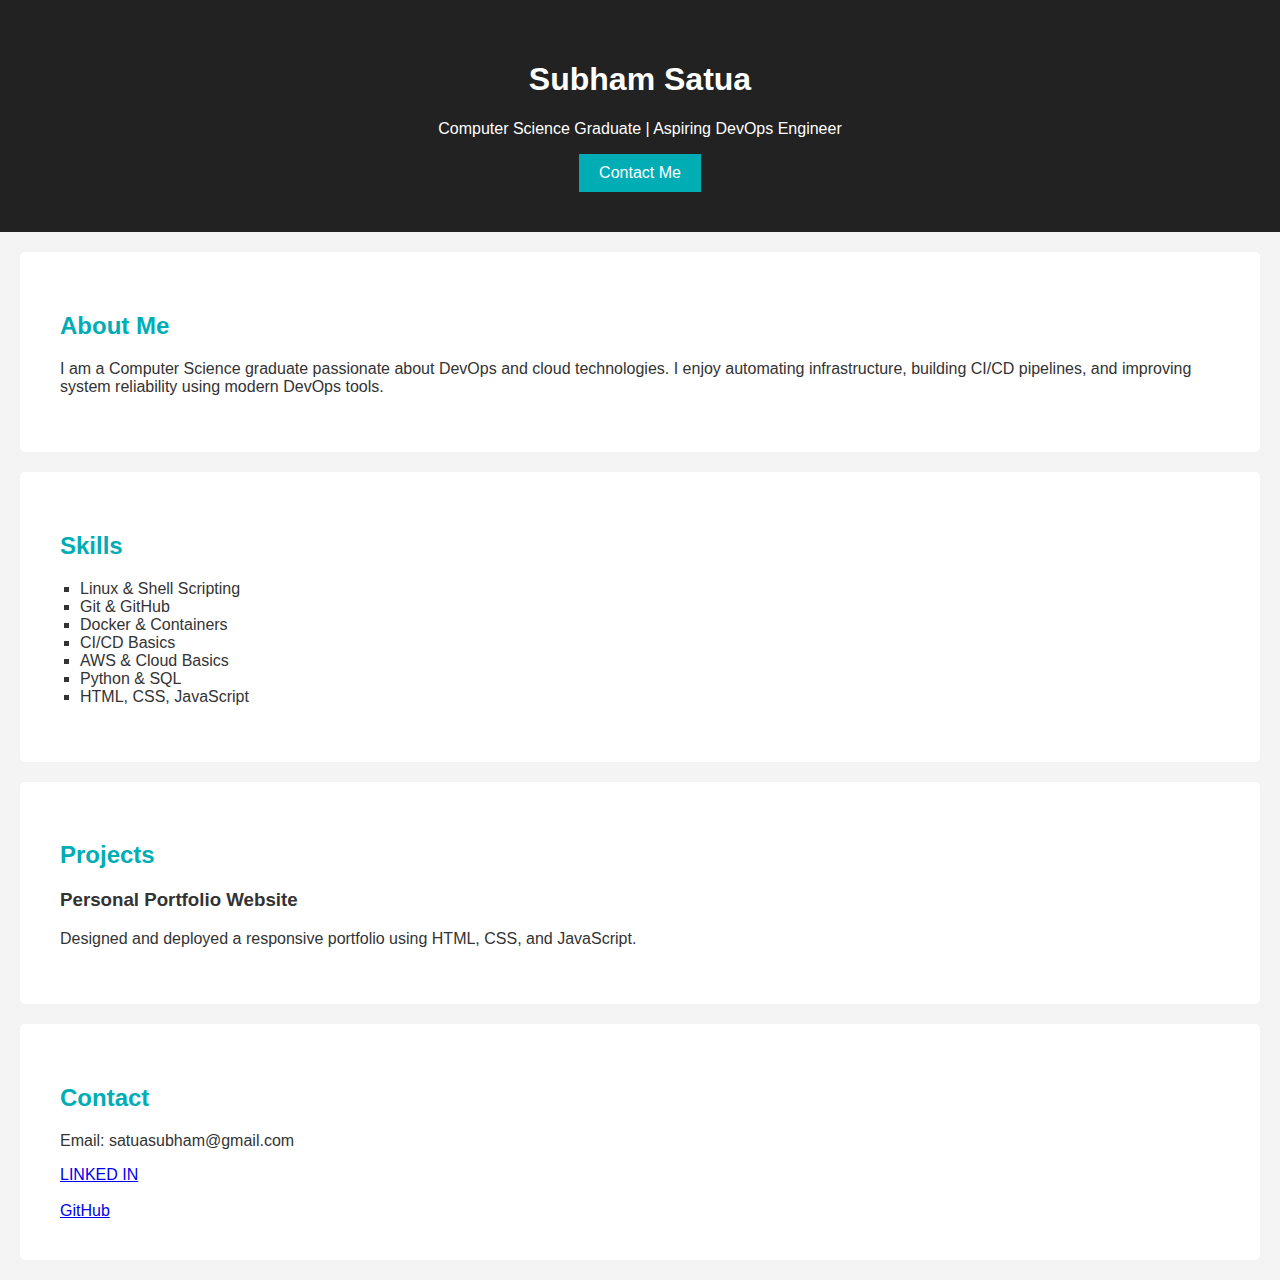
<file: Portfolio/index.html>
<!DOCTYPE html>
<html lang="en">
<head>
    <meta charset="UTF-8">
    <meta name="viewport" content="width=device-width, initial-scale=1.0">
    <title>Subham Satua | DevOps Engineer</title>
    <link rel="stylesheet" href="style.css">
</head>
<body>

<header>
    <h1>Subham Satua</h1>
    <p>Computer Science Graduate | Aspiring DevOps Engineer</p>
    <button onclick="document.getElementById('contact').scrollIntoView({behavior:'smooth'})">
        Contact Me
    </button>
</header>

<section id="about">
    <h2>About Me</h2>
    <p>
        I am a Computer Science graduate passionate about DevOps and cloud technologies.
        I enjoy automating infrastructure, building CI/CD pipelines, and improving
        system reliability using modern DevOps tools.
    </p>
</section>

<section id="skills">
    <h2>Skills</h2>
    <ul>
        <li>Linux & Shell Scripting</li>
        <li>Git & GitHub</li>
        <li>Docker & Containers</li>
        <li>CI/CD Basics</li>
        <li>AWS & Cloud Basics</li>
        <li>Python & SQL</li>
        <li>HTML, CSS, JavaScript</li>
    </ul>
</section>

<section id="projects">
    <h2>Projects</h2>

    <div class="project">
        <h3>Personal Portfolio Website</h3>
        <p>
            Designed and deployed a responsive portfolio using HTML, CSS, and JavaScript.
        </p>
    </div>
</section>

<section id="contact">
    <h2>Contact</h2>
    <p>Email: satuasubham@gmail.com</p>
    <a href="https://www.linkedin.com/in/subham-satua-b9497137b/">LINKED IN</a> <br><br>
    <a href="https://github.com/satuasubham">GitHub</a>
</section>

</body>
</html>
</file>
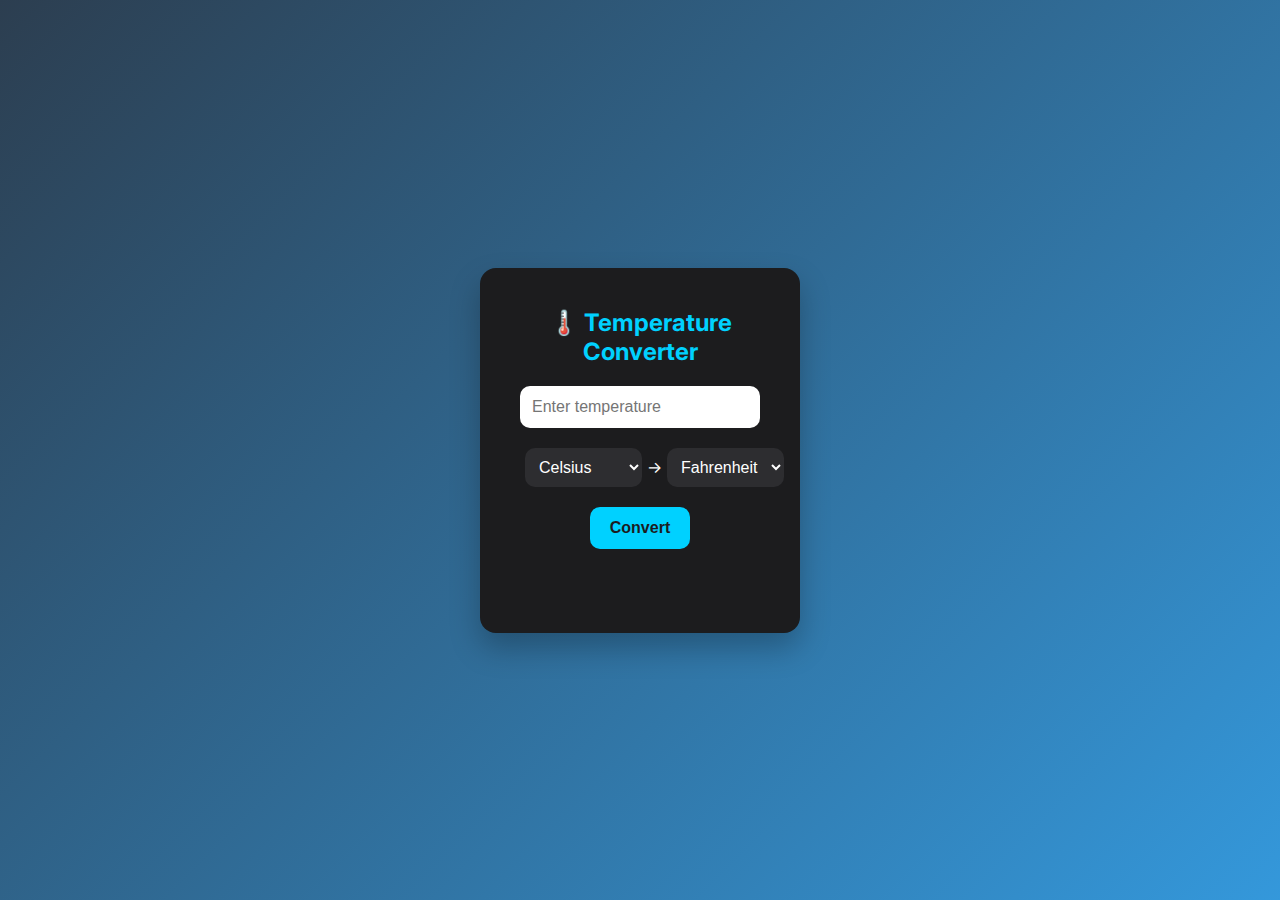
<file: Temperature converter/Temperature converter/index.html>
<!DOCTYPE html>
<html lang="en">
<head>
  <meta charset="UTF-8" />
  <meta name="viewport" content="width=device-width, initial-scale=1.0"/>
  <title> Temperature Converter</title>
  <link rel="stylesheet" href="style.css" />
</head>
<body>
  <div class="converter">
    <h1>🌡️ Temperature Converter</h1>
    <input type="text" id="temperature" placeholder="Enter temperature" />
    
    <div class="dropdowns">
      <select id="fromUnit">
        <option value="C">Celsius</option>
        <option value="F">Fahrenheit</option>
        <option value="K">Kelvin</option>
      </select>
      <span>→</span>
      <select id="toUnit">
        <option value="F">Fahrenheit</option>
        <option value="C">Celsius</option>
        <option value="K">Kelvin</option>
      </select>
    </div>

    <button id="convertBtn">Convert</button>
    <div id="result" class="result"></div>
  </div>

  <script src="script.js"></script>
</body>
</html>
</file>
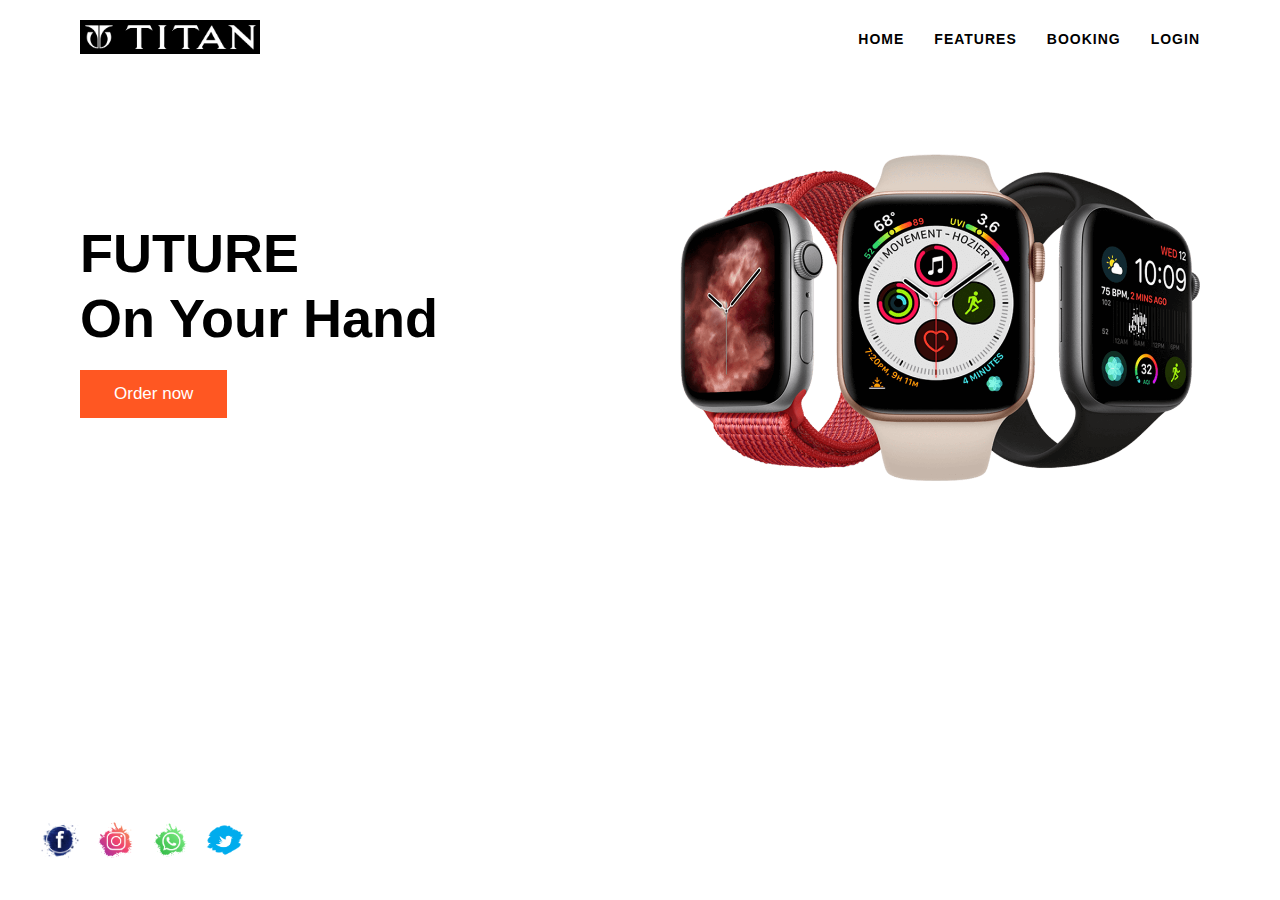
<file: Landing page/Landing Page/Landing Page/index.html>
<!DOCTYPE html>
<html lang="en">
<head>
    <meta charset="UTF-8">
    <meta name="viewport" content="width=device-width, initial-scale=1.0">
    <title>Landing Page</title>
    <link rel="stylesheet" href="style.css">

</head>
<body>
    <header>
        <nav>
            <div class="logo">
                <img src="logow.png" alt="LOGO" width="200">
            </div>
            <div class="menu">
                <a href="#">HOME</a>
                <a href="#">FEATURES</a>
                <a href="#">BOOKING</a>
                <a href="#">LOGIN</a>
            </div>
        </nav>
        <div class="line">
            <div class="box1"></div><br>
            <div class="box2"></div><br>
            <div class="box3"></div>
        </div>
        <div class="container">
            <div class="left">
                <h1>FUTURE <br> On Your Hand</h1>
                <button>Order now</button>
            </div>
            <div class="right">
                <img src="wat3.png" alt="Watches">
            </div>
        </div>
        <div class="icons">
            <img src="icon1.png" alt="FB">
            <img src="icon2.png" alt="FB">
            <img src="icon3.png" alt="FB">
            <img src="icon4.png" alt="FB">
            
        </div>
    </header>
    
</body>
</html>
</file>
<file: Portfolio/style.css>
body {
    margin: 0;
    font-family: Arial, sans-serif;
    background-color: #f4f4f4;
    color: #333;
}

header {
    background-color: #222;
    color: white;
    padding: 40px;
    text-align: center;
}

header button {
    padding: 10px 20px;
    border: none;
    background-color: #00adb5;
    color: white;
    cursor: pointer;
    font-size: 16px;
}

header button:hover {
    background-color: #007f86;
}

section {
    padding: 40px;
    margin: 20px;
    background-color: white;
    border-radius: 5px;
}

h2 {
    color: #00adb5;
}

ul {
    list-style-type: square;
    padding-left: 20px;
}

.project {
    margin-bottom: 15px;
}

footer {
    text-align: center;
    padding: 15px;
    background-color: #222;
    color: white;
}
</file>
<file: Temperature converter/Temperature converter/style.css>
@import url('https://fonts.googleapis.com/css2?family=Inter:wght@400;600&display=swap');

* {
  box-sizing: border-box;
  margin: 0;
  padding: 0;
}

body {
  font-family: 'Inter', sans-serif;
  background: linear-gradient(135deg, #2c3e50, #3498db);
  color: #fff;
  height: 100vh;
  display: flex;
  justify-content: center;
  align-items: center;
}

.converter {
  background-color: #1c1c1e;
  padding: 40px;
  border-radius: 16px;
  box-shadow: 0 15px 30px rgba(0,0,0,0.25);
  width: 320px;
  text-align: center;
}

.converter h1 {
  margin-bottom: 20px;
  font-size: 24px;
  color: #00d1ff;
}

input {
  width: 100%;
  padding: 12px;
  border: none;
  border-radius: 10px;
  margin-bottom: 20px;
  font-size: 16px;
}

.dropdowns {
  display: flex;
  justify-content: space-between;
  align-items: center;
  margin-bottom: 20px;
}

select {
  padding: 10px;
  border-radius: 10px;
  border: none;
  background-color: #2d2d30;
  color: #fff;
  font-size: 16px;
  flex: 1;
  margin: 0 5px;
}

button {
  background-color: #00d1ff;
  color: #1c1c1e;
  border: none;
  padding: 12px 20px;
  border-radius: 10px;
  font-size: 16px;
  font-weight: 600;
  cursor: pointer;
  transition: background 0.3s;
}

button:hover {
  background-color: #00b5e2;
}

.result {
  margin-top: 20px;
  font-size: 18px;
  font-weight: 600;
  min-height: 24px;
}
</file>
<file: Landing page/Landing Page/Landing Page/style.css>
/* =========================
   RESET
========================= */
* {
    margin: 0;
    padding: 0;
    box-sizing: border-box;
    font-family: Arial, sans-serif;
}

body {
    background-color: #ffffff;
}

/* =========================
   HEADER & NAVBAR
========================= */
header {
    padding: 20px 80px;
}

nav {
    display: flex;
    justify-content: space-between;
    align-items: center;
}

.logo img {
    width: 180px;
}

/* =========================
   MENU
========================= */
.menu {
    display: flex;
    gap: 30px;
}

.menu a {
    text-decoration: none;
    color: #000;
    font-size: 14px;
    font-weight: 600;
    letter-spacing: 1px;
}

.menu a:hover {
    color: #ff5722;
}

/* =========================
   HERO SECTION
========================= */
.container {
    display: flex;
    justify-content: space-between;
    align-items: center;
    margin-top: 60px;
}

.left h1 {
    font-size: 54px;
    line-height: 1.2;
}

.left button {
    margin-top: 20px;
    padding: 14px 34px;
    font-size: 17px;
    border: none;
    background-color: #ff5722;
    color: #fff;
    cursor: pointer;
}

.left button:hover {
    background-color: #e64a19;
}

.right img {
    width: 520px;
}

/* =========================
   SOCIAL ICONS
========================= */
.icons {
    position: fixed;
    bottom: 40px;
    left: 40px;
    display: flex;
    gap: 15px;
}

.icons img {
    width: 40px;
    cursor: pointer;
}

/* =========================
   RESPONSIVE DESIGN
========================= */
@media (max-width: 768px) {
    header {
        padding: 20px;
    }

    .container {
        flex-direction: column;
        text-align: center;
    }

    .right img {
        width: 300px;
        margin-top: 30px;
    }

    .menu {
        gap: 15px;
    }
}
</file>
